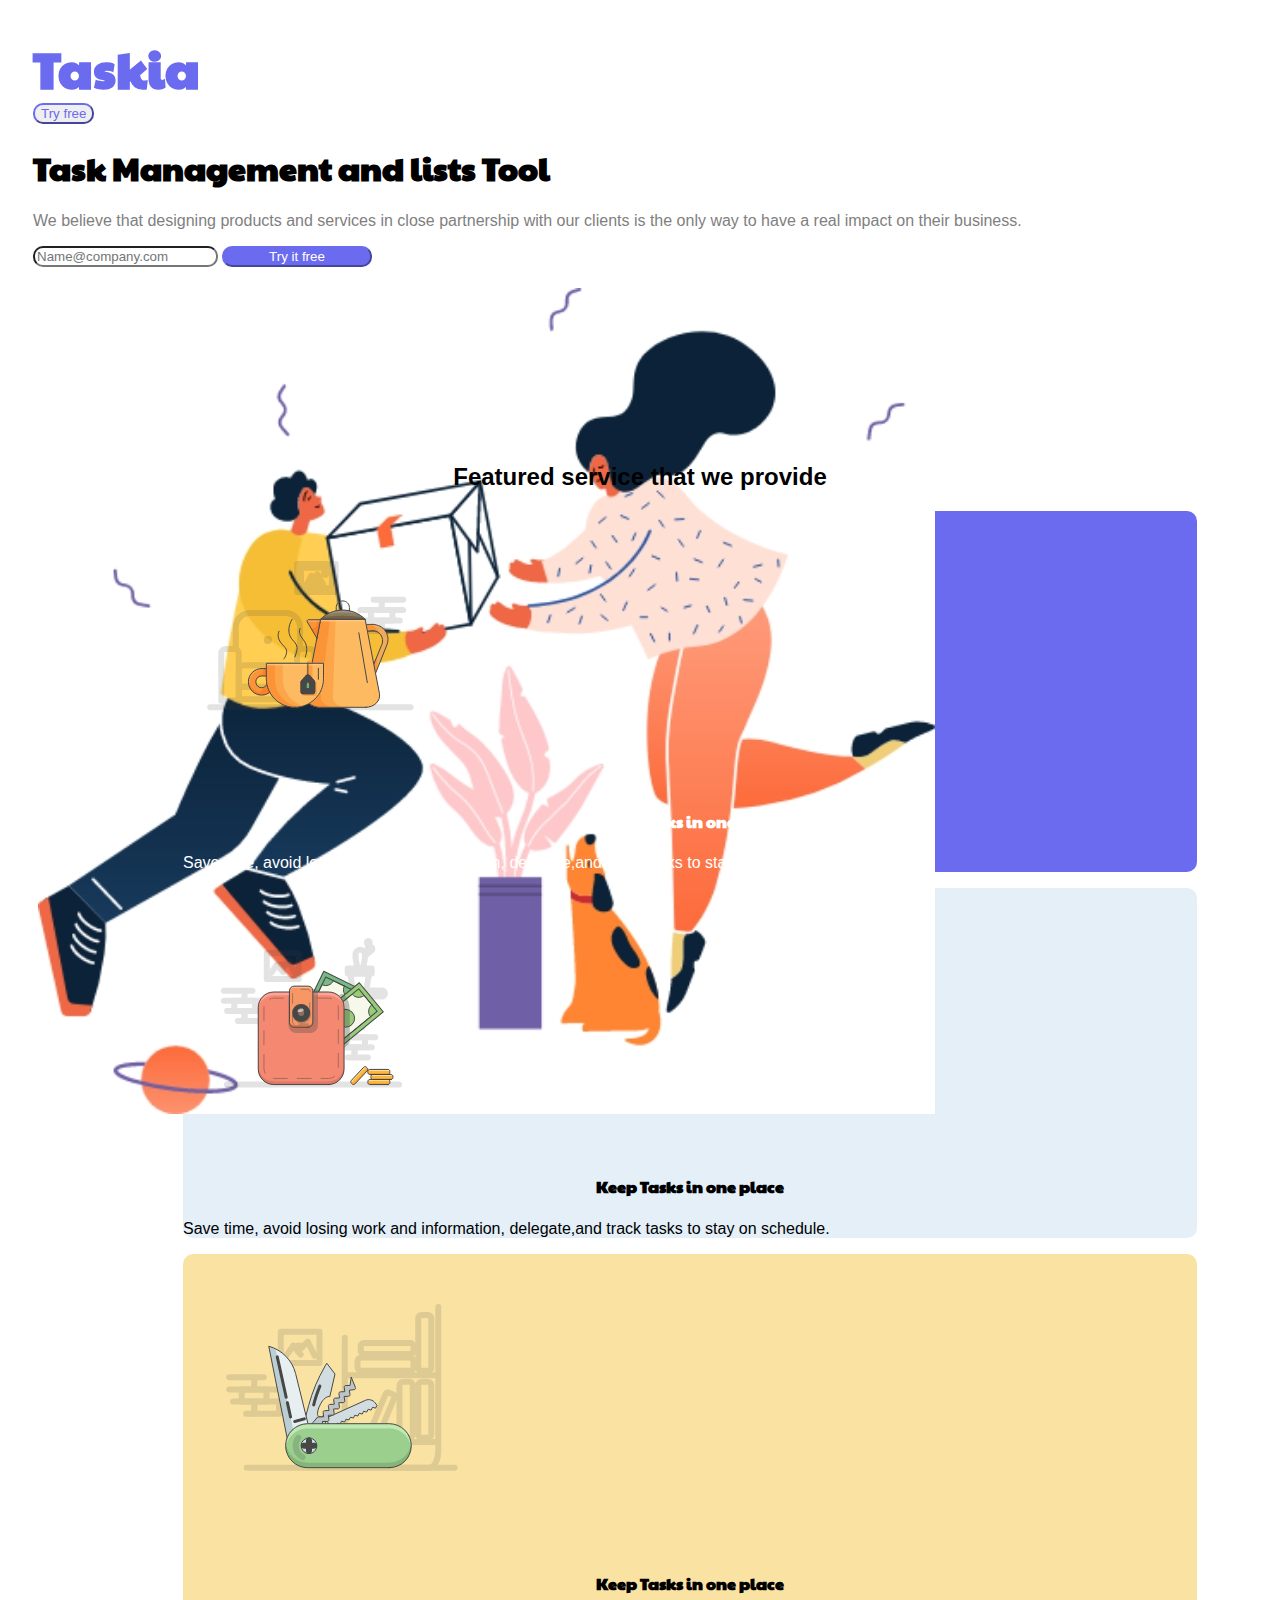
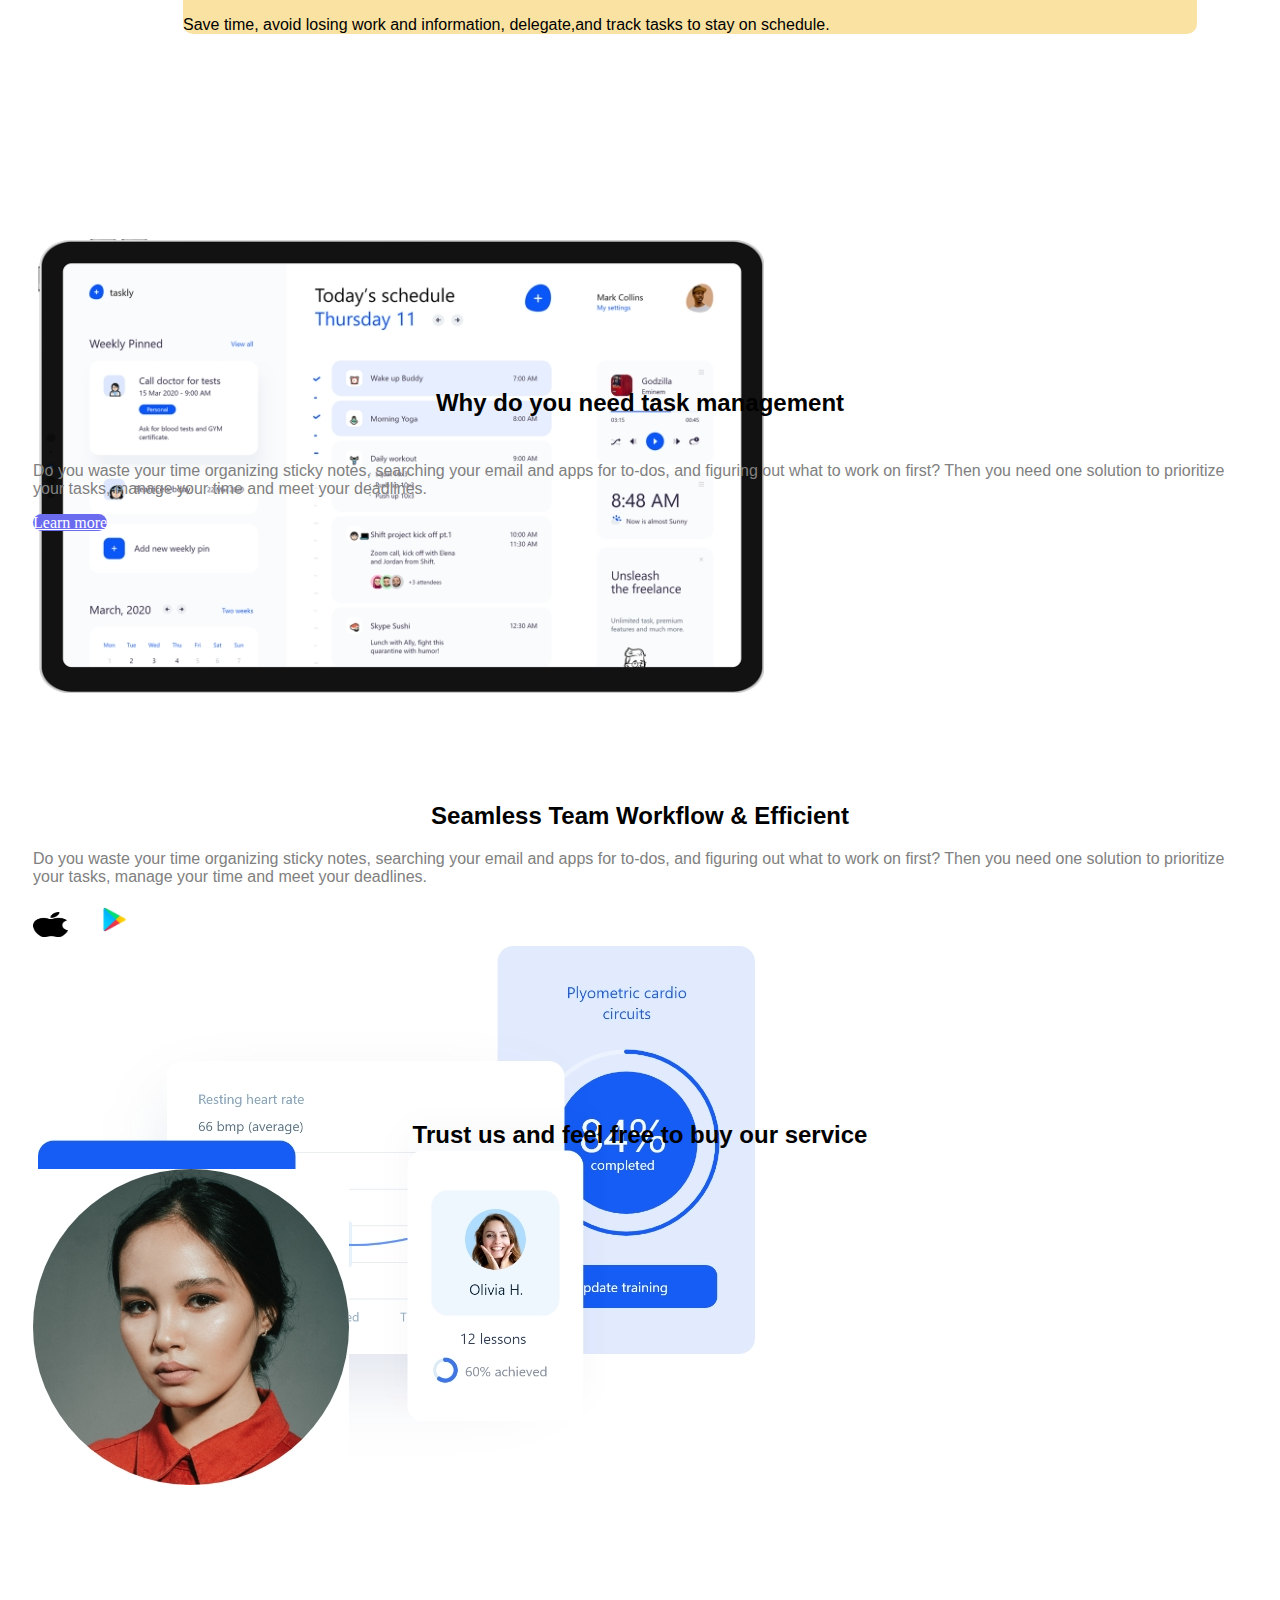
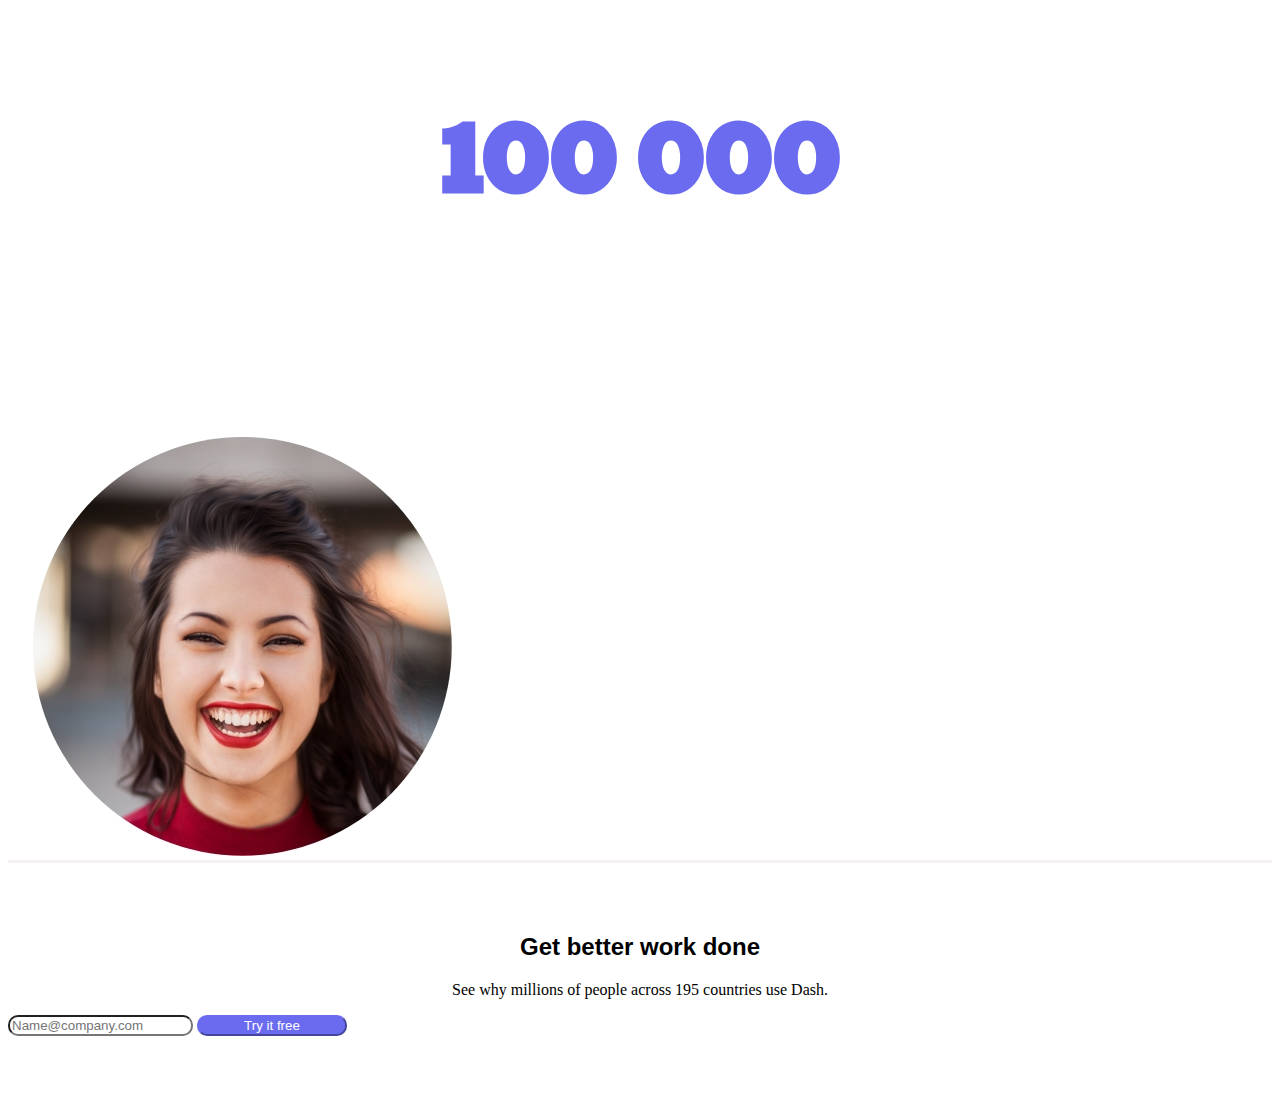
<file: index.html>
<!doctype html>
<html lang="en">
  <head>
    <!-- Required meta tags -->
    <meta charset="utf-8">
    <meta name="viewport" content="width=device-width, initial-scale=1">

    <!-- Bootstrap CSS -->
    <link href="https://cdn.jsdelivr.net/npm/bootstrap@5.0.2/dist/css/bootstrap.min.css" rel="stylesheet" integrity="sha384-EVSTQN3/azprG1Anm3QDgpJLIm9Nao0Yz1ztcQTwFspd3yD65VohhpuuCOmLASjC" crossorigin="anonymous">
    
    <!-- fonts -->
    <link rel="preconnect" href="https://fonts.googleapis.com">
    <link rel="preconnect" href="https://fonts.gstatic.com" crossorigin>
    <link href="https://fonts.googleapis.com/css2?family=Paytone+One&display=swap" rel="stylesheet">
    
    
    <!-- stylesheet CSS -->
    <link rel="stylesheet" href="styles.css">
    
    <title>Project Management</title>

  </head>


  <body>
        <!-- nav -->
<div class="container-fluid">
    <nav class="navbar navbar-light navbar-expand-lg">
        <div class="container-fluid header">
          <a class="navbar-brand brand-text" style="color: rgb(107, 107, 239);">Taskia</a>
          <div class="d-flex">
            <button class="btn btn-outline-success btn1" type="submit">Try free</button>
          </div>
        </div>
      </nav>
</div>
    
    

      <div class="container-fluid mb-5 ">
        <div class="row">
            <div class="col-md-6 mt-5 ">
                
                <h1 class="headline mt-5">Task Management and lists Tool </h1>
                <p class="text1 mt-5">We believe that designing products and services in close partnership with our clients is the only way to have a real impact on their business. </p>
                <nav class="navbar navbar-light">
                  <div class="container">
                    <form id="emailForm1" class="d-flex mt-5 mb-5">
                      <input class="form-control me-2 form-text" id="emailInput1" type="search" placeholder="Name@company.com" aria-label="Search">
                      <button class="btn btn-outline-success btn2" type="submit">Try it free</button>
                    </form>
                    <p id="errorMessage1" class="error"></p>
                  </div>
                  </nav>
            </div>

            <!-- img1 -->
            <div class="col-md-6 mb-5">
                <div class="card card-1 ">
                    <img src="Images/hero image.jpg" class="card-img-top img-fluid" alt="hero img">
                    </div>
            </div>
        </div>
      </div>

<!-- space--->
      <div class="container-fluid mt-5 extra-space mt-md-0">
        <div class="row">
            <div class="col-md-12"></div>
        </div>
      </div>


      <div class="container-fluid mt-5 mb-5">
        <div class="row">
            <div class="mid col-md-12 ">
                <h2 class="sub-heading">Featured service that we provide</h2>
            </div>
        </div>
      </div>

      
<!---cards -->
      <div class="container-fluid card-group">
        <div class="row row-cols-1 row-cols-sm-2 row-cols-md-3 g-4">
          <div class="col mb-5">
            <div class="card h-100 card-2">
              <img src="Images/Image 3.png" class="card-img-top images" alt="img1">
              <div class="card-body">
                <h4 class="card-title card-tittle mb-3">Keep Tasks in one place</h4>
                <p class="card-text text1 mt-3" style="color:white">Save time, avoid losing work and information, delegate,and track tasks to stay on schedule. </p>
              </div> 
            </div>
          </div>
          <div class="col mb-5 mt-5">
            <div class="card h-100 card-3">
              <img src="Images/Image 2.png" class="card-img-top images" alt="img1">
              <div class="card-body">
                <h4 class="card-title card-tittle mb-3">Keep Tasks in one place</h4>
                <p class="card-text text1 mt-3" style="color:black">Save time, avoid losing work and information, delegate,and track tasks to stay on schedule. </p>
              </div>  
            </div>
          </div>
          <div class="col mb-5">
            <div class="card h-100 card-4">
              <img src="Images/Image 1.png" class="card-img-top images" alt="...">
              <div class="card-body">
                <h4 class="card-title card-tittle mb-3">Keep Tasks in one place</h4>
                <p class="card-text text1 mt-3" style="color: black;">Save time, avoid losing work and information, delegate,and track tasks to stay on schedule. </p>
              </div>
            </div>
          </div>
        </div>
      </div>

    


      <!-- screen1-->
      <div class="container-fluid space mb-5">
        <div class="row">
          
          <div class="col-md-6 col-sm-12 mb-5">
            <div class="card card-1">
                <img src="Images/Image 8.jpg" class="card-img-top img-fluid" alt="hero img">
                </div>
        </div>
        
        <div class="col-md-6 col-sm-12 align-self-center mt-5" >
          <h2 class="sub-heading"style="padding:25px">Why do you need task management</h2>
          <p class="text1">Do you waste your time organizing sticky notes, searching your email and apps for to-dos, and figuring out what to work on first? Then you 
            need one solution to prioritize your tasks, manage your time and meet your deadlines.
          </p>
          <a href="aboutus.html" class="btn btn-outline-success btn2">Learn more</a>

        </div>
        </div>
      </div>


            <!-- screen2-->
            <div class="container-fluid space mb-5">
              <div class="row">
                <div class="col-md-6 col-sm-12 d-flex justify-content-end" >

                  <div class="col-md-6 col-sm-12 mt-5 " >
                    <h2 class="sub-heading">Seamless Team Workflow & Efficient</h2>
                    <p class="text1 mb-5">Do you waste your time organizing sticky notes, searching your email and apps for to-dos, and figuring out what to work on first? Then you 
                      need one solution to prioritize your tasks, manage your time and meet your deadlines.
                    </p>
                    <div class="d-flex ">
                      <a href="#" class="me-2"><img src="Images/Image 6.jpg" alt="Facebook" style="width:35px;height:25px;padding-right: 15px;"></a>
                      <a href="#" class="me-2"><img src="Images/Image 9.jpg" alt="Play Store" style="width:55px;height:35px;"></a>
                    </div>


                  </div>
                  </div>

                  <div class="col-md-6 col-sm-12 mt-5">
                    <div class="card card-1">
                      <img src="Images/Image 7.jpg" class="card-img-top img-fluid" alt="hero img">
                      </div>
                  </div>              
              </div>
            </div>

            <div class="container-fluid">
              <div class="row">
                <div class="col-md-12 mb-3">
                  <h2 class="sub-heading">Trust us and feel free to buy our service</h2>

                </div>
              </div>
            </div>

            <div class="container-fluid">
              <div class="row">
                <div class="col-md-3 col-sm-2">
                  <img src="Images/Image 4.jpg" class="card-img-top img-fluid" alt="hero img">
                </div>
                <div class="col-md-6 col-sm-8">
                  <h1 class="label">100 000</a>
                </div>
                <div class="col-md-3 col-sm-2 mb-5">
                  <img src="Images/Image 5.jpg" class="card-img-top img-fluid" style="padding-top: 150px;" alt="hero img">
                </div>
              </div>
            </div>

            <footer class="container-fluid footer">
              <div class="row">
                  <div class="col-md-12">
                      <div>
                        <h2 class="sub-heading">Get better work done </h2>
                        <div class="row">
                          <div class="col-md-3"></div>
                          <div class="col-md-6 col-sm-6">
                            <p class="footer-text">See why millions of people across 195 countries use Dash. </p>
                            <div class="container">
                              <form id="emailForm2" class="d-flex mt-5 mb-5">
                                <input class="form-control me-2 form-text" id="emailInput2" type="search" placeholder="Name@company.com" aria-label="Search">
                                <button class="btn btn-outline-success btn2" type="submit">Try it free</button>
                              </form>
                              <p id="errorMessage2" class="error"></p>
                            </div>
                          </div>
                          <div class="col-md-3"></div>
                        </div>

                  </div>
              </div>
              </div>
          </footer>

          <script>
            function validateEmailForm(formId, inputId, errorMessageId) {
              document.getElementById(formId).addEventListener('submit', function(event) {
                event.preventDefault(); // Prevent the form from submitting normally
        
                var emailInput = document.getElementById(inputId).value;
                var errorMessage = document.getElementById(errorMessageId);
                var emailPattern = /^[^\s@]+@[^\s@]+\.[^\s@]+$/;
        
                if (emailPattern.test(emailInput)) {
                  errorMessage.textContent = ''; // Clear any previous error messages
                  alert('Permission Requested successfully!');
                  // Proceed with form submission or AJAX request here
                } else {
                  errorMessage.textContent = 'Please enter a valid email address.';
                }
              });
            }
        
            // Call the function for each form
            validateEmailForm('emailForm1', 'emailInput1', 'errorMessage1');
            validateEmailForm('emailForm2', 'emailInput2', 'errorMessage2');
          </script>
</body>
</html>
        </script>

    <!-- Optional JavaScript; choose one of the two! -->

    <!-- Option 1: Bootstrap Bundle with Popper -->
    <script src="https://cdn.jsdelivr.net/npm/bootstrap@5.0.2/dist/js/bootstrap.bundle.min.js" integrity="sha384-MrcW6ZMFYlzcLA8Nl+NtUVF0sA7MsXsP1UyJoMp4YLEuNSfAP+JcXn/tWtIaxVXM" crossorigin="anonymous"></script>

    <!-- Option 2: Separate Popper and Bootstrap JS -->
    <!--
    <script src="https://cdn.jsdelivr.net/npm/@popperjs/core@2.9.2/dist/umd/popper.min.js" integrity="sha384-IQsoLXl5PILFhosVNubq5LC7Qb9DXgDA9i+tQ8Zj3iwWAwPtgFTxbJ8NT4GN1R8p" crossorigin="anonymous"></script>
    <script src="https://cdn.jsdelivr.net/npm/bootstrap@5.0.2/dist/js/bootstrap.min.js" integrity="sha384-cVKIPhGWiC2Al4u+LWgxfKTRIcfu0JTxR+EQDz/bgldoEyl4H0zUF0QKbrJ0EcQF" crossorigin="anonymous"></script>
    -->
  </body>
</html>
</file>
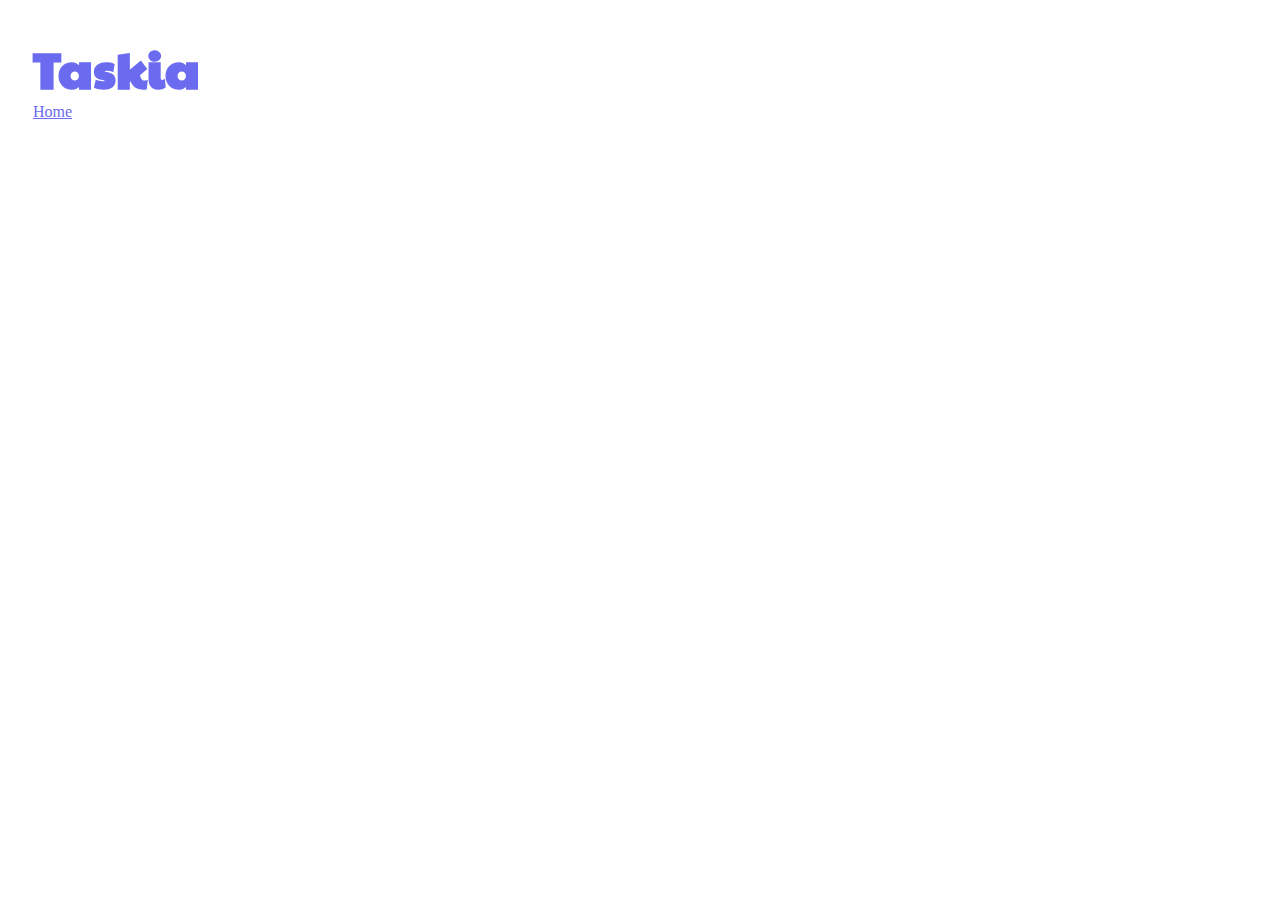
<file: aboutus.html>
<!doctype html>
<html lang="en">
  <head>
    <!-- Required meta tags -->
    <meta charset="utf-8">
    <meta name="viewport" content="width=device-width, initial-scale=1">

    <!-- Bootstrap CSS -->
    <link href="https://cdn.jsdelivr.net/npm/bootstrap@5.0.2/dist/css/bootstrap.min.css" rel="stylesheet" integrity="sha384-EVSTQN3/azprG1Anm3QDgpJLIm9Nao0Yz1ztcQTwFspd3yD65VohhpuuCOmLASjC" crossorigin="anonymous">
    
    <!-- fonts -->
    <link rel="preconnect" href="https://fonts.googleapis.com">
    <link rel="preconnect" href="https://fonts.gstatic.com" crossorigin>
    <link href="https://fonts.googleapis.com/css2?family=Paytone+One&display=swap" rel="stylesheet">
    
    
    <!-- stylesheet CSS -->
    <link rel="stylesheet" href="styles.css">
    
    <title>Project Management</title>

  </head>


  <body>
        <!-- nav -->
<div class="container-fluid">
    <nav class="navbar navbar-light navbar-expand-lg">
        <div class="container-fluid header">
          <a class="navbar-brand brand-text" style="color: rgb(107, 107, 239);">Taskia</a>
          <div class="d-flex">
            <a href="index.html" class="btn btn-outline-success btn1">Home</a>

          </div>
        </div>
      </nav>
</div>
</file>
<file: styles.css>
/* for medium and large screens*/

body{
    
    object-fit: cover;
    padding-left: 25px;
    padding-right: 25px;
    padding-top: 25px;

}

.brand-text{
    
    font-family:Paytone One, sans-serif ;
    font-size: 50px;
    font-weight:700;

    
}
.btn1{
    color: rgb(107, 107, 239);
    border-radius: 10px;
    border-color:rgb(107, 107, 239) ;
}

.headline{
    font-weight: bolder;
    font-family:Paytone One, sans-serif ;

}
.text1{
    color: grey;
    font-family:'Gill Sans', 'Gill Sans MT', Calibri, 'Trebuchet MS', sans-serif;
    font-size: 16px;
}
.btn2{
    background-color: rgb(107, 107, 239);
    border-radius: 10px;
    border-color:rgb(107, 107, 239) ;
    color: white;
    width:150px;

}
.form-text {

    border-radius: 10px;

}
.card-1{
    padding: 5px;
    height:100px;
    border-color: white;;
}

.sub-heading{
font-weight: bold;
justify-content: center;
text-align: center;
padding-top:50px;
font-family:'Gill Sans', 'Gill Sans MT', Calibri, 'Trebuchet MS', sans-serif;
}

.card-group{
    padding-left: 150px;
    padding-right: 50px;

    
}

.card-tittle{
    font-family:Paytone One, sans-serif ;
    text-align: center;
}

.card-2{
    background-color:rgb(107, 107, 239) ;
    color: white;
    border-radius: 10px;
}
.card-3{
    background-color:rgb(228, 239, 248);
    border-radius: 10px;

}
.card-4{
    background-color:rgb(250, 227, 162);
    border-radius: 10px;
}
.images{
    margin-top: 50px;
}

.space{
    margin-top: 100px;
    padding-top: 100px;
}
.label{
    font-family:Paytone One, sans-serif ;
    font-size: 100px;
    font-weight:700;
    text-align: center;
    color:rgb(107, 107, 239) ;
    padding-top: 125px;
}
.footer {
        height: 250px;
        border-top: solid rgb(245, 241, 241);
        width: calc(100% + 50px); /* Compensate for left and right body padding */
        margin-left: -25px; /* Offset the body's left padding */
        margin-right: -25px; /* Offset the body's right padding */
        padding: 0;
        box-sizing: border-box;
}

.footer-text{
    text-align: center;

}
.footer-feild{
width:auto;
}




 /* styles for small screens */

 @media(max-width: 768px){
  
    body{
      margin:0px;
      padding:5px;
    } 
    .btn2{
        background-color: rgb(107, 107, 239);
        border-radius: 10px;
        border-color:rgb(107, 107, 239) ;
        color: white;
        width:200px;
    
    }
    .mid{
        margin-top: 50px;
        margin: bottom 250px; ;
    }
    .space{
        margin-top: 25px;
        padding-top: 25px;
    }
    .card-group{
        padding-left: 50px;
        padding-right: 25px;
    
        
    }
    .label{
        font-size: 50px;
        padding-top: 125px;
    }
   .footer-text{
        text-align: center;
        width: 100%;
        padding-left: 25px;
        padding-right: 25px;
    
    }
    .footer-feild{
    width:100%;
    padding-left: 45px;
    padding-right: 45px;
    }
}
</file>
